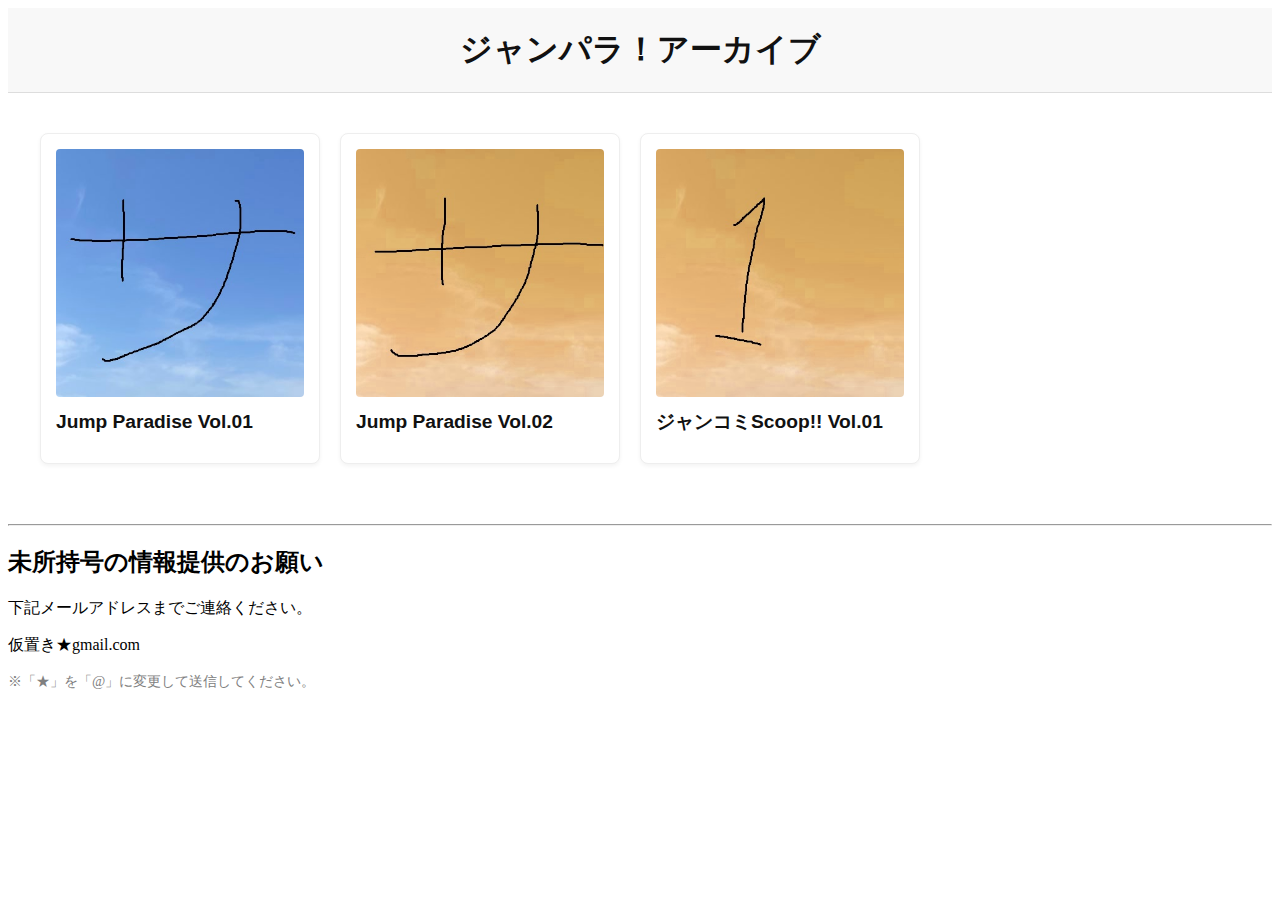
<file: index.html>
<!DOCTYPE html>
<html lang="ja">
<head>
<meta charset="UTF-8">
<title>ジャンパラ！アーカイブ</title>
<link rel="stylesheet" href="style.css">

<!-- Google Analytics -->
<script async src="https://www.googletagmanager.com/gtag/js?id=G-T24E4300YQ"></script>
<script>
  window.dataLayer = window.dataLayer || [];
  function gtag(){dataLayer.push(arguments);}
  gtag('js', new Date());
  gtag('config', 'G-T24E4300YQ');
</script>
</head>
<body>

<header>
  <h1><a href="index.html" class="no-link-style">ジャンパラ！アーカイブ</a></h1>
</header>

<div id="content"></div>

<script>
fetch("data/volumes.json")
  .then(res => res.json())
  .then(data => {
    const container = document.getElementById("content");

    data.forEach(item => {
      const card = document.createElement("div");
      card.className = "item";

      // id指定でリンク
      card.innerHTML = `
        <a href="detail.html?id=${item.id}" class="no-link-style">
          <img src="${item.images[0]}" alt="${item.series} Vol.${item.vol}"> <!-- サムネイル -->
          <h3>${item.series} Vol.${item.vol}</h3>
          <!-- <p>発売日：${item.release}</p> -->
        </a>
      `;

      container.appendChild(card);
    });
  });
</script>

<hr>
<h2>未所持号の情報提供のお願い</h2>
<p>下記メールアドレスまでご連絡ください。</p>
<p>仮置き★gmail.com</p>
<p style="font-size:0.9em;color:gray;">※「★」を「@」に変更して送信してください。</p>

</body>
</html>
</file>
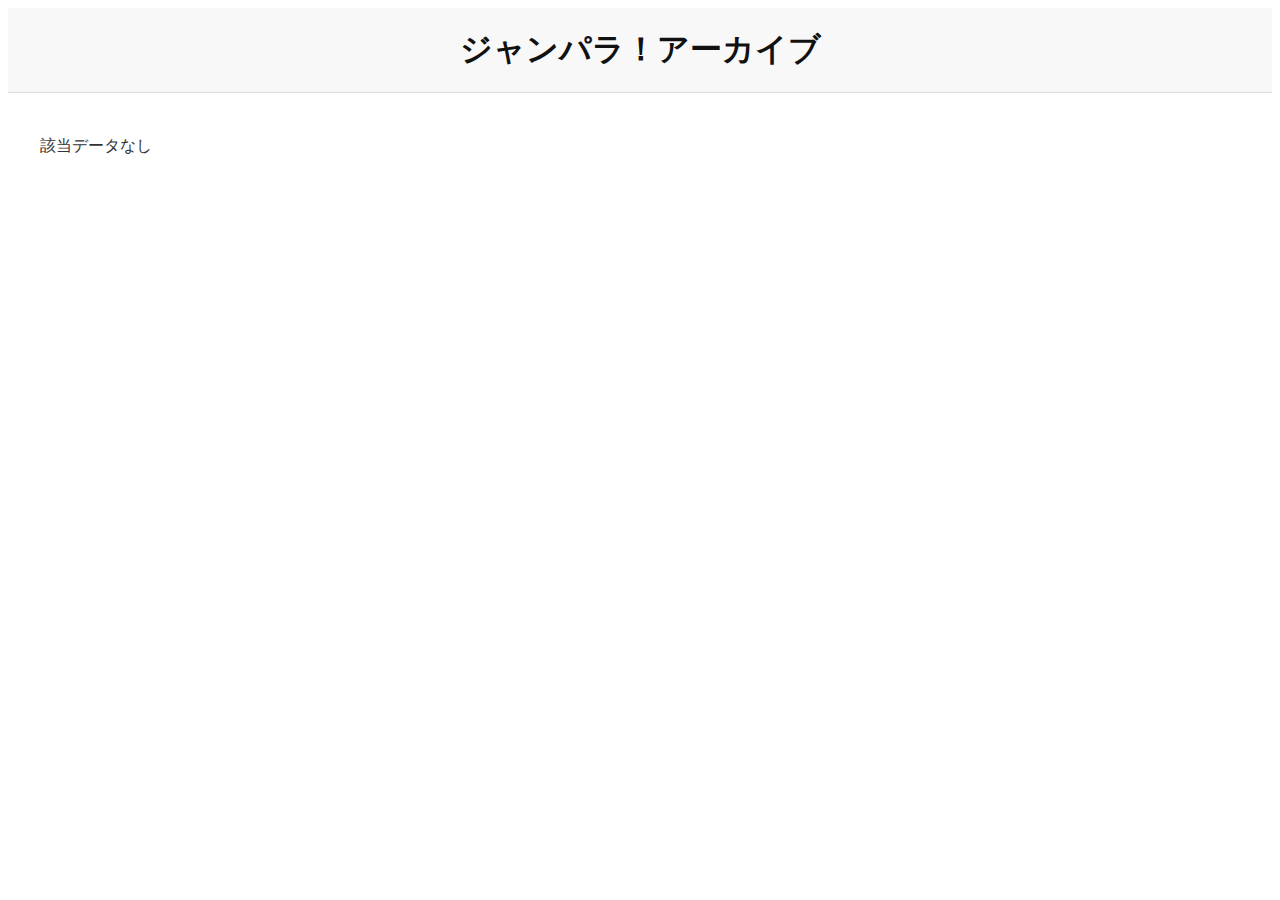
<file: detail.html>
<!DOCTYPE html>
<html lang="ja">
<head>
<meta charset="UTF-8">
<title>ジャンパラ！アーカイブ – 詳細</title>
<link rel="stylesheet" href="style.css">

<!-- Google Analytics -->
<script async src="https://www.googletagmanager.com/gtag/js?id=G-T24E4300YQ"></script>
<script>
  window.dataLayer = window.dataLayer || [];
  function gtag(){dataLayer.push(arguments);}
  gtag('js', new Date());
  gtag('config', 'G-T24E4300YQ');
</script>
</head>
<body>

<header>
  <h1><a href="index.html" class="no-link-style">ジャンパラ！アーカイブ</a></h1>
</header>

<div id="detail"></div>

<script>
const params = new URLSearchParams(window.location.search);
const id = params.get("id");

fetch("data/volumes.json")
  .then(res => res.json())
  .then(data => {
    const volume = data.find(v => v.id === id);
    const container = document.getElementById("detail");

    if(volume){
      let imgsHtml = "";
      if(volume.images && volume.images.length > 0){
        volume.images.forEach(src => {
          imgsHtml += `<img src="${src}" alt="${volume.series} Vol.${volume.vol}">`;
        });
      }

      container.innerHTML = `
        <div class="detail-box">
          <h2>${volume.series} Vol.${volume.vol}</h2>
          ${imgsHtml}  <!-- 複数画像 -->
          <!-- <p>発売日：${volume.release}</p> -->
          <!-- <p>表紙：${volume.cover}</p> -->
          <!-- <p>特集：${volume.features ? volume.features.join(", ") : "なし"}</p> -->
          <p>備考：${volume.notes}</p>
        </div>
      `;
    } else {
      container.innerHTML = "<p>該当データなし</p>";
    }
  });
</script>

</body>
</html>
</file>
<file: style.css>
/* ============================= */
/* 共通ヘッダー・サイトタイトル */
/* ============================= */
header {
  background-color: #f8f8f8; /* 淡いグレー背景 */
  padding: 20px 40px;
  text-align: center;
  border-bottom: 1px solid #ddd;
}

/* サイトタイトル */
header h1 {
  font-family: 'Yu Gothic', sans-serif;
  font-size: 2rem;
  margin: 0;
  color: #111;
}

/* リンクっぽく見せないスタイル（詳細ページ用） */
.no-link-style {
  text-decoration: none; /* 下線消す */
  color: inherit;        /* ヘッダーの文字色を継承 */
  cursor: pointer;       /* マウスオーバーでクリック可能と分かる */
}

.no-link-style:hover {
  text-decoration: underline; /* ホバーで軽く下線 */
  color: #222;                 /* 色を少し濃くして強調 */
}

/* ============================= */
/* メインコンテンツ（カードコンテナ） */
/* ============================= */
#content, #detail {
  max-width: 1200px;
  margin: 40px auto;
  padding: 0 20px;
  font-family: 'Yu Gothic', sans-serif;
  line-height: 1.6;
  color: #333;
}

/* ============================= */
/* 横並びカード対応 */
#content {
  display: flex;
  flex-wrap: wrap;
  gap: 20px;
  justify-content: flex-start;
}

.item {
  flex: 0 1 calc(25% - 20px); /* 1行に4枚 */
  box-sizing: border-box;
  margin-bottom: 20px;

  padding: 15px;
  border: 1px solid #eee;
  border-radius: 8px;
  background-color: #fff;
  box-shadow: 0 2px 4px rgba(0,0,0,0.05);
  transition: transform 0.2s;
}

.item:hover {
  transform: translateY(-2px);
}

/* 画像整形 */
.item img, .detail-box img {
  max-width: 100%;
  height: auto;
  display: block;
  margin-bottom: 10px;
  border-radius: 4px;
}

/* タイトル・説明 */
.item h3, .item h2, .detail-box h2 {
  margin: 0 0 10px;
  font-size: 1.2rem;
  color: #111;
}

.item p, .detail-box p {
  margin: 0;
  font-size: 0.95rem;
  color: #444;
}

/* ============================= */
/* 詳細ページカード */
.detail-box {
  padding: 15px;
  border: 1px solid #eee;
  border-radius: 8px;
  background-color: #fff;
  box-shadow: 0 2px 4px rgba(0,0,0,0.05);
  margin-bottom: 30px;
}

/* ============================= */
/* レスポンシブ対応 */
@media screen and (max-width: 1000px) {
  .item { flex: 0 1 calc(33.33% - 20px); } /* 3列 */
}

@media screen and (max-width: 700px) {
  .item { flex: 0 1 calc(50% - 20px); } /* 2列 */
}

@media screen and (max-width: 500px) {
  .item { flex: 0 1 100%; } /* 1列 */
}
</file>
